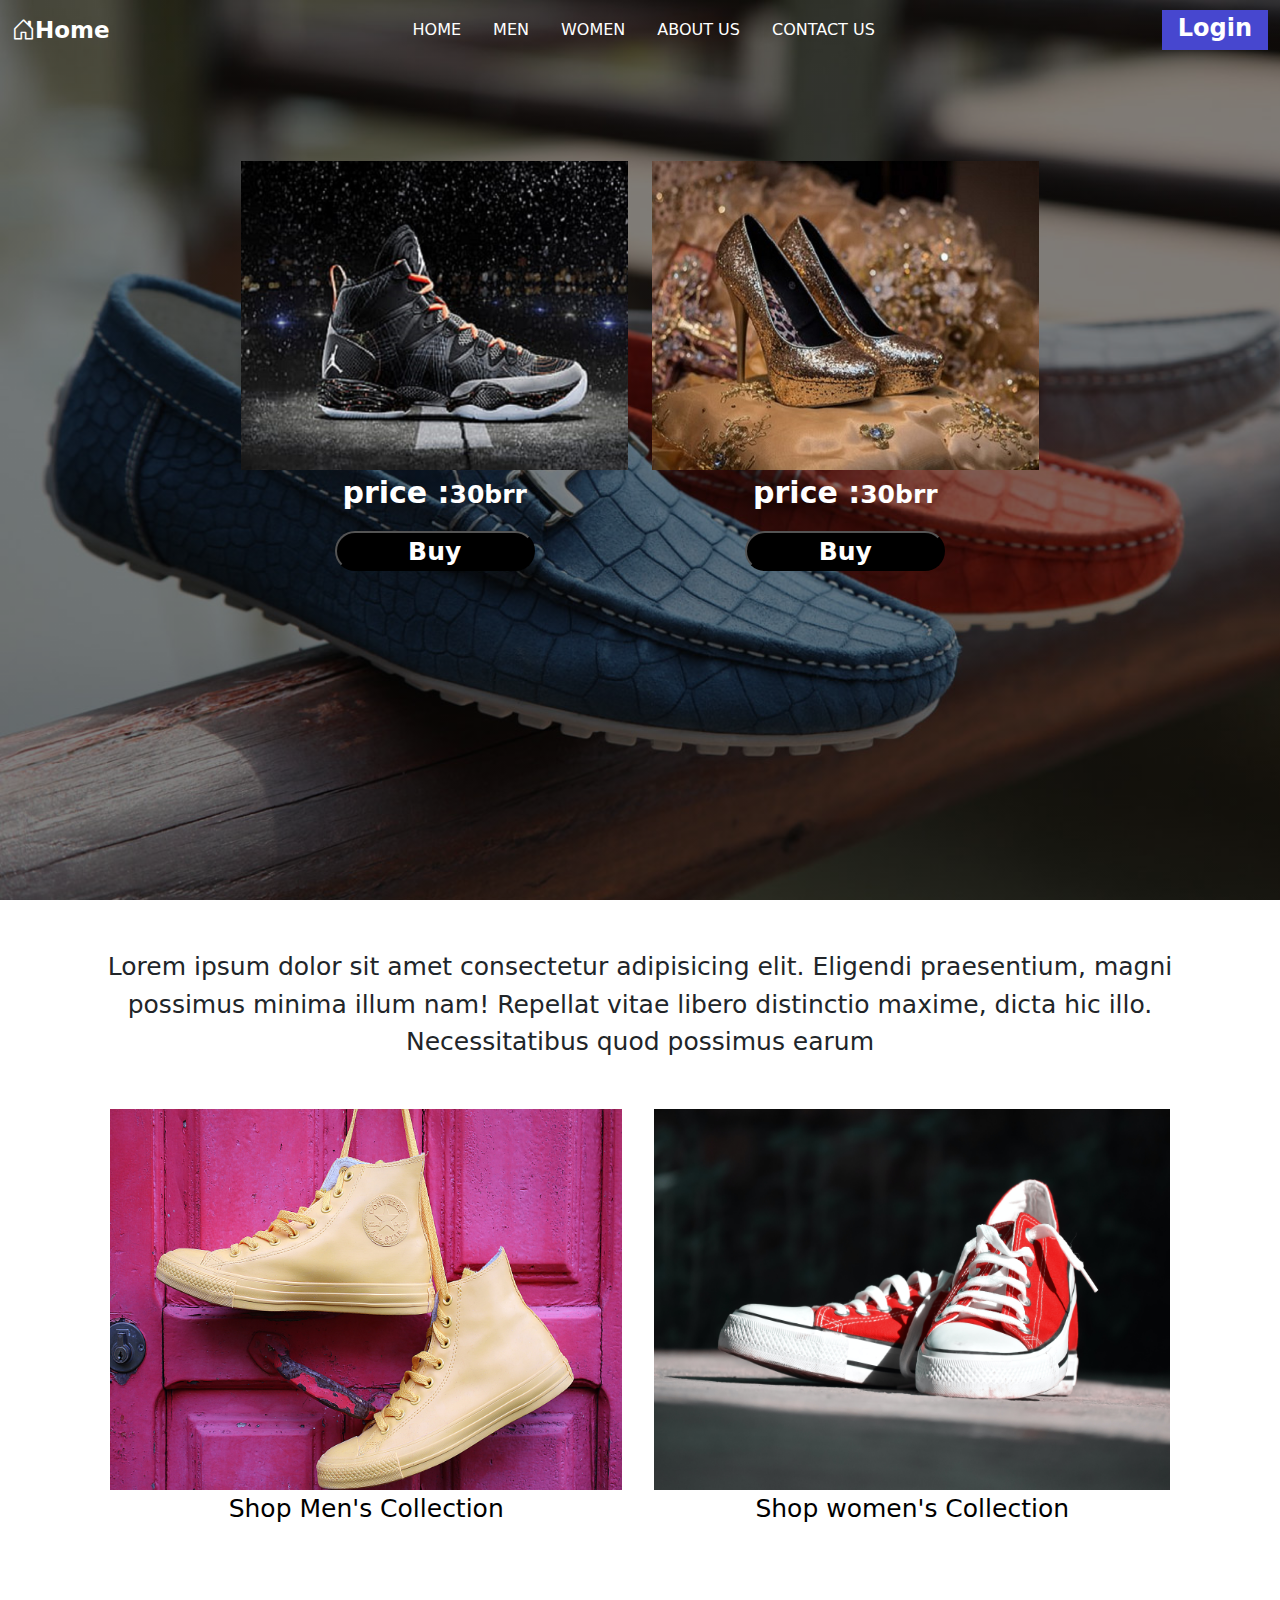
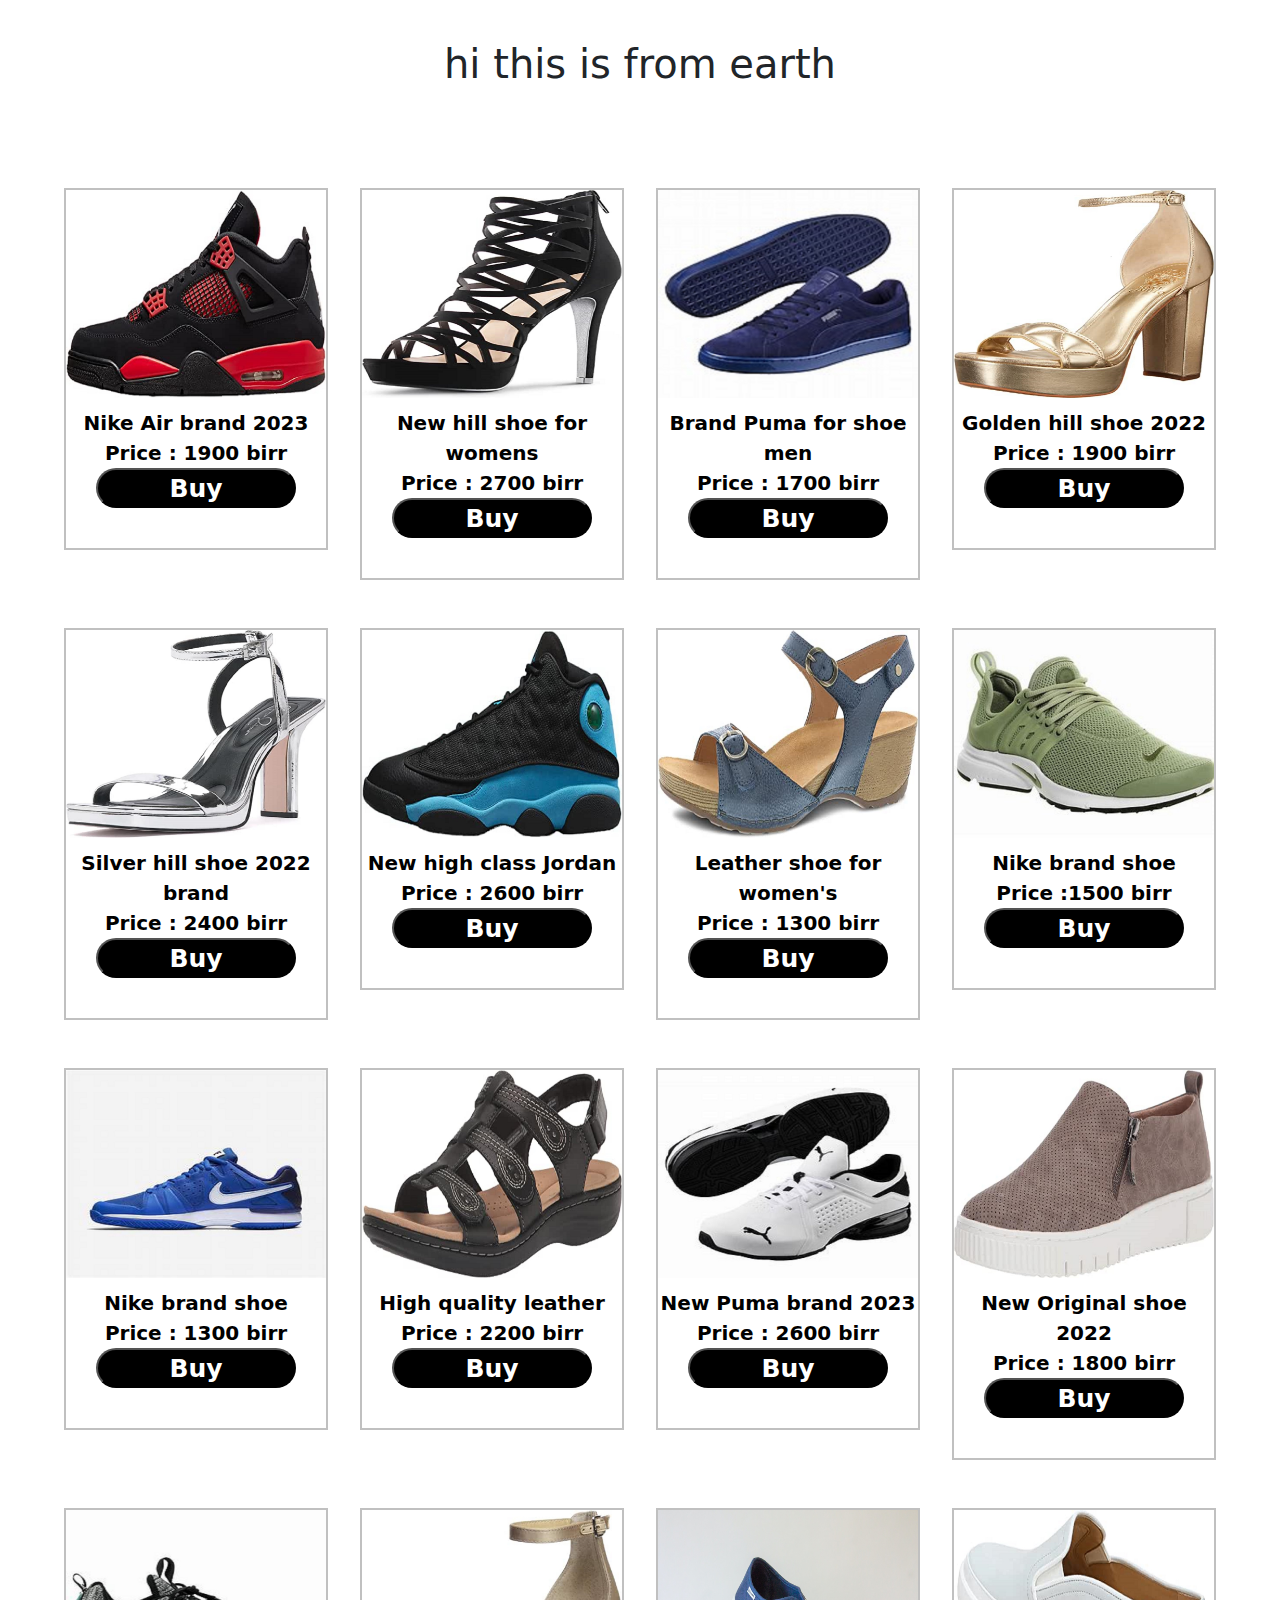
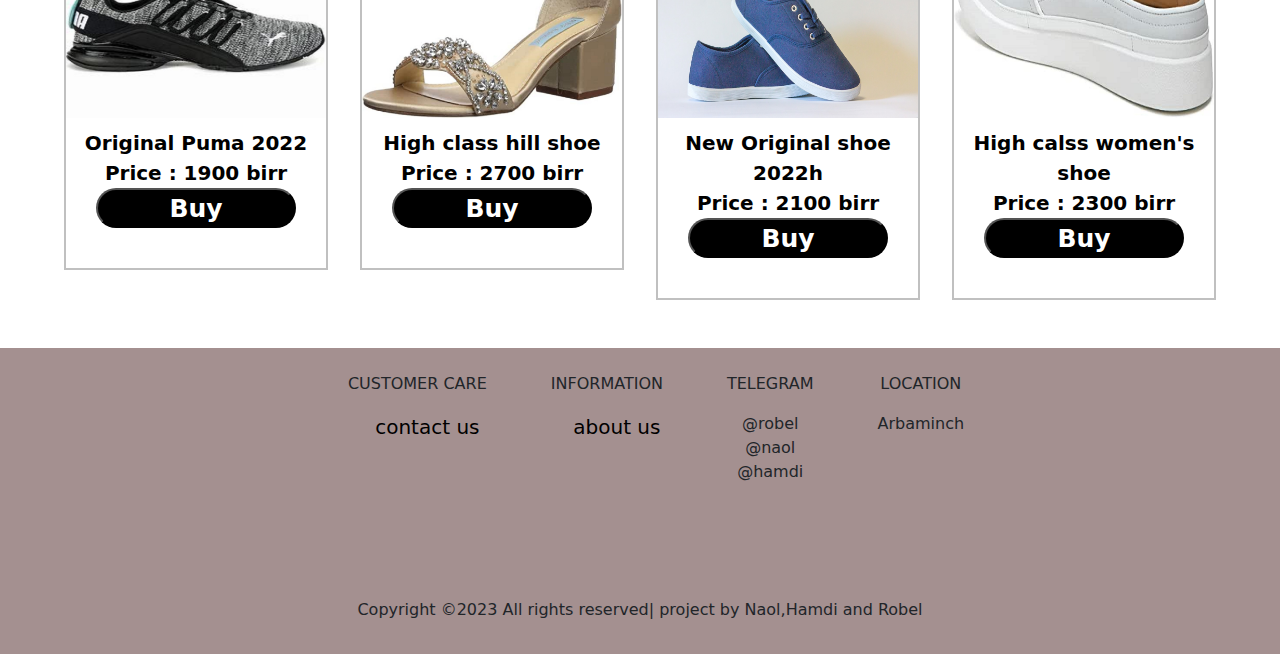
<file: index.html>
<!DOCTYPE html>
<html lang="en">

<head>
    <meta charset="UTF-8" />
    <meta http-equiv="X-UA-Compatible" content="IE=edge" />
    <meta name="viewport" content="width=device-width, initial-scale=1.0" />
    <title>shoes ecommerce</title>
    <link rel="stylesheet" href="css/bootstrap.css" />

    <link rel="stylesheet" href="https://cdn.jsdelivr.net/npm/bootstrap-icons@1.10.5/font/bootstrap-icons.css" />
    <link rel="stylesheet" href="css/style.css" />
</head>

<body>
    <section class="canva">
        <nav class="navbar navbar-expand-lg">
            <div class="container-fluid">
                <a class="navbar-brand" href="#"><i class="bi bi-house-door"></i>Home</a
          >

          <button
            class="navbar-toggler"
            href="#offcanvasExample"
            role="button"
            data-bs-toggle="offcanvas"
            aria-controls="offcanvasExample"
          >
            <span class="navbar-toggler-icon cc"
              ><i class="bi bi-list"></i
            ></span>
          </button>
          <div
            class="offcanvas offcanvas-start"
            tabindex="-1"
            id="offcanvasExample"
            aria-labelledby="offcanvasExampleLabel"
          >
            <div class="offcanvas-header">
              <a class="navbar-brand" href="#"
                ><i class="bi bi-house-door"></i>Home</a
              >
              <button
                type="button"
                class="btn-close btn-close-white"
                data-bs-dismiss="offcanvas"
                aria-label="Close"
              ></button>
            </div>
            <div class="offcanvas-body">
              <ul class="navbar-nav m-auto mb-2 mb-lg-0">
                <li class="nav-item">
                  <a class="nav-link px-3 nana" href="#">Home</a>
                </li>
                <li class="nav-item">
                    <a class="nav-link px-3 nana" href="men.html">Men</a>
                </li>
                <li class="nav-item">
                    <a class="nav-link px-3 nana" href="women.html">Women</a>
                </li>
                <li class="nav-item">
                    <a class="nav-link px-3 nana" href="#">About us</a>
                </li>
                <li class="nav-item">
                    <a class="nav-link px-3 nana" href="contact.html">Contact us</a>
                </li>
                </ul>
                <form class="d-flex">
                    <a href="form.html" class="btn1 px-3">Login</a>
                </form>
            </div>

            </div>
            </div>
        </nav>
        <div class="div-body row mx-md-4">
            <div class="col-md-4 text-center">
                <img src="image/boy bk.jpg" alt="" class="img-fluid hamdi" />
                <p class="text-center text-white robi">
                    price &#x3a;<span style="font-size: 25px">30brr</span>
                </p>
                <button class="naol">Buy</button>
            </div>
            <div class="col-md-4 text-center">
                <img src="image/back girl.jpg" alt="" class="img-fluid hamdi" />
                <p class="text-center text-white robi">
                    price &#x3a;<span style="font-size: 25px">30brr</span>
                </p>
                <button class="naol">Buy</button>
            </div>
        </div>
    </section>
    <section class="container">
        <div class="mt-5 text-center hiyu">
            <p>
                Lorem ipsum dolor sit amet consectetur adipisicing elit. Eligendi praesentium, magni possimus minima illum nam! Repellat vitae libero distinctio maxime, dicta hic illo. Necessitatibus quod possimus earum
            </p>
        </div>
        <div class="justify-content-center container mt-5 d-md-flex">
            <div class="text-center mx-md-3">
                <img src="image/pexels-lorena-martínez-2351858.jpg" alt="" class="im" />
                <a href="men.html" class="beboy">Shop Men's Collection</a>
            </div>
            <div class="text-center mx-md-3 ">
                <img src="image/pexels-mstudio-1240892.jpg" alt="" class="im" />
                <a href="women.html" class="beboy">Shop women's Collection</a>
            </div>

        </div>
    </section>
    <div class="tera">
        <h1 class="text-center">hi this is from earth</h1>
    </div>
    <section>
        <div class="d-md-flex mx-4 mx-md-5">
            <div class="mx-md-3 text-center mb-5">
                <div class="redy  ">
                    <a href="#" class="beboy">
                        <img src="image/e2.jpg" alt="" class="im " />
                        <p class="name">Nike Air brand 2023</p>
                        <p class="price">Price &#x3a; 1900 birr</p>
                    </a>

                    <button class="naol">Buy</button>
                </div>
            </div>

            <div class="mx-md-3 text-center mb-5">
                <div class="redy">
                    <a href="#" class="beboy">
                        <img src="image/eg2.jpg" alt="" class="im" />
                        <p class="name">New hill shoe for womens</p>
                        <p class="price">Price &#x3a; 2700 birr</p>
                    </a>
                    <button class="naol">Buy</button>
                </div>
            </div>
            <div class="mx-md-3 text-center mb-5">
                <div class="redy">
                    <a href="#" class="beboy">
                        <img src="image/e1.jpeg" alt="" class="im" />
                        <p class="name">Brand Puma for shoe men</p>
                        <p class="price">Price &#x3a; 1700 birr</p>
                    </a>
                    <button class="naol">Buy</button>
                </div>
            </div>
            <div class="mx-md-3 text-center mb-5">
                <div class="redy">
                    <a href="#" class="beboy">
                        <img src="image/eg1.jpg" alt="" class="im" />
                        <p class="name">Golden hill shoe 2022 </p>
                        <p class="price">Price &#x3a; 1900 birr</p>
                    </a>
                    <button class="naol">Buy</button>
                </div>
            </div>
        </div>

        <div class="d-md-flex mx-4 mx-md-5">
            <div class="mx-md-3 text-center mb-5">
                <div class="redy">
                    <a href="#" class="beboy">
                        <img src="image/eg3.jpg" alt="" class="im" />
                        <p class="name">Silver hill shoe 2022 brand</p>
                        <p class="price">Price &#x3a; 2400 birr</p>
                    </a>

                    <button class="naol">Buy</button>
                </div>
            </div>

            <div class="mx-md-3 text-center mb-5">
                <div class="redy">
                    <a href="#" class="beboy">
                        <img src="image/e3.jpg" alt="" class="im" />
                        <p class="name">New high class Jordan </p>
                        <p class="price">Price &#x3a; 2600 birr</p>
                    </a>
                    <button class="naol">Buy</button>
                </div>
            </div>
            <div class="mx-md-3 text-center mb-5">
                <div class="redy">
                    <a href="#" class="beboy">
                        <img src="image/eg4.jpg" alt="" class="im" />
                        <p class="name">Leather shoe for women's</p>
                        <p class="price">Price &#x3a; 1300 birr</p>
                    </a>
                    <button class="naol">Buy</button>
                </div>
            </div>
            <div class="mx-md-3 text-center mb-5">
                <div class="redy" class="beboy">
                    <a href="#" class="beboy">
                        <img src="image/e4.jpeg" alt="" class="im" />
                        <p class="name">Nike brand shoe</p>
                        <p class="price">Price &#x3a;1500 birr</p>
                    </a>
                    <button class="naol">Buy</button>
                </div>
            </div>
        </div>

        <div class="d-md-flex mx-4 mx-md-5">
            <div class="mx-md-3 text-center mb-5">
                <div class="redy">
                    <a href="#" class="beboy">
                        <img src="image/e5.jpeg" alt="" class="im" />
                        <p class="name">Nike brand shoe</p>
                        <p class="price">Price &#x3a; 1300 birr</p>
                    </a>

                    <button class="naol">Buy</button>
                </div>
            </div>

            <div class="mx-md-3 text-center mb-5">
                <div class="redy">
                    <a href="#" class="beboy">
                        <img src="image/eg5.jpg" alt="" class="im" />
                        <p class="name">High quality leather </p>
                        <p class="price">Price &#x3a; 2200 birr</p>
                    </a>
                    <button class="naol">Buy</button>
                </div>
            </div>
            <div class="mx-md-3 text-center mb-5">
                <div class="redy">
                    <a href="#" class="beboy">
                        <img src="image/e6.jpeg" alt="" class="im" />
                        <p class="name">New Puma brand 2023 </p>
                        <p class="price">Price &#x3a; 2600 birr</p>
                    </a>
                    <button class="naol">Buy</button>
                </div>
            </div>
            <div class="mx-md-3 text-center mb-5">
                <div class="redy">
                    <a href="#" class="beboy">
                        <img src="image/eg6.jpg" alt="" class="im" />
                        <p class="name">New Original shoe 2022</p>
                        <p class="price">Price &#x3a; 1800 birr</p>
                    </a>
                    <button class="naol">Buy</button>
                </div>
            </div>
        </div>

        <div class="d-md-flex mx-4 mx-md-5">
            <div class="mx-md-3 text-center mb-5">
                <div class="redy" class="beboy">
                    <a href="#" class="beboy">
                        <img src="image/e7.jpeg" alt="" class="im" />
                        <p class="name">Original Puma 2022</p>
                        <p class="price">Price &#x3a; 1900 birr</p>
                    </a>

                    <button class="naol">Buy</button>
                </div>
            </div>

            <div class="mx-md-3 text-center mb-5">
                <div class="redy">
                    <a href="#" class="beboy">
                        <img src="image/eg7.jpg" alt="" class="im" />
                        <p class="name">High class hill shoe</p>
                        <p class="price">Price &#x3a; 2700 birr</p>
                    </a>
                    <button class="naol">Buy</button>
                </div>
            </div>
            <div class="mx-md-3 text-center mb-5">
                <div class="redy">
                    <a href="#" class="beboy">
                        <img src="image/e8.jpg" alt="" class="im" />
                        <p class="name">New Original shoe 2022h</p>
                        <p class="price">Price &#x3a; 2100 birr</p>
                    </a>
                    <button class="naol">Buy</button>
                </div>
            </div>
            <div class="mx-md-3 text-center mb-5">
                <div class="redy">
                    <a href="#" class="beboy">
                        <img src="image/eg8.jpg" alt="" class="im imm" />
                        <p class="name">High calss women's shoe</p>
                        <p class="price">Price &#x3a; 2300 birr</p>
                    </a>
                    <button class="naol cc">Buy</button>
                </div>
            </div>
        </div>
    </section>
    <section>
        <div class="foot pt-4 pb-3">
            <div class="d-md-flex mx-4 mx-md-5">
                <div class="mx-md-3 text-center mb-5">
                    <div class="">
                        <ul class="bbo">
                            <li>
                                <p>CUSTOMER CARE</p>
                            </li>
                            <li>
                                <a href="#" class="text-decoration-none friti">contact us</a>
                            </li>
                        </ul>
                    </div>
                </div>

                <div class="mx-md-3 text-center mb-5">
                    <div class="">
                        <ul class="bbo">
                            <li>
                                <p>INFORMATION</p>
                            </li>
                            <li>
                                <a href="#" class="text-decoration-none friti"> about us</a>
                            </li>
                        </ul>
                    </div>
                </div>
                <div class="mx-md-3 text-center mb-5">
                    <div class="">
                        <ul class="bbo">
                            <li>
                                <p>TELEGRAM</p>
                            </li>
                            <li>@robel</li>
                            <li>@naol</li>
                            <li>@hamdi</li>
                        </ul>
                    </div>
                </div>
                <div class="mx-md-3 text-center mb-5">
                    <div class="">
                        <ul class="bbo">
                            <li>
                                <p>LOCATION</p>
                            </li>
                            <li>Arbaminch</li>
                        </ul>
                    </div>
                </div>
            </div>
            <div>
                <p class="text-center bbc">
                    Copyright &copy;2023 All rights reserved| project by Naol,Hamdi and Robel
                </p>
            </div>
        </div>
    </section>
    <script src="js/jquery-3.6.4.js"></script>
    <script src="js/bootstrap.js"></script>
    <script src="js/script.js"></script>
</body>

</html>

</html>
</file>
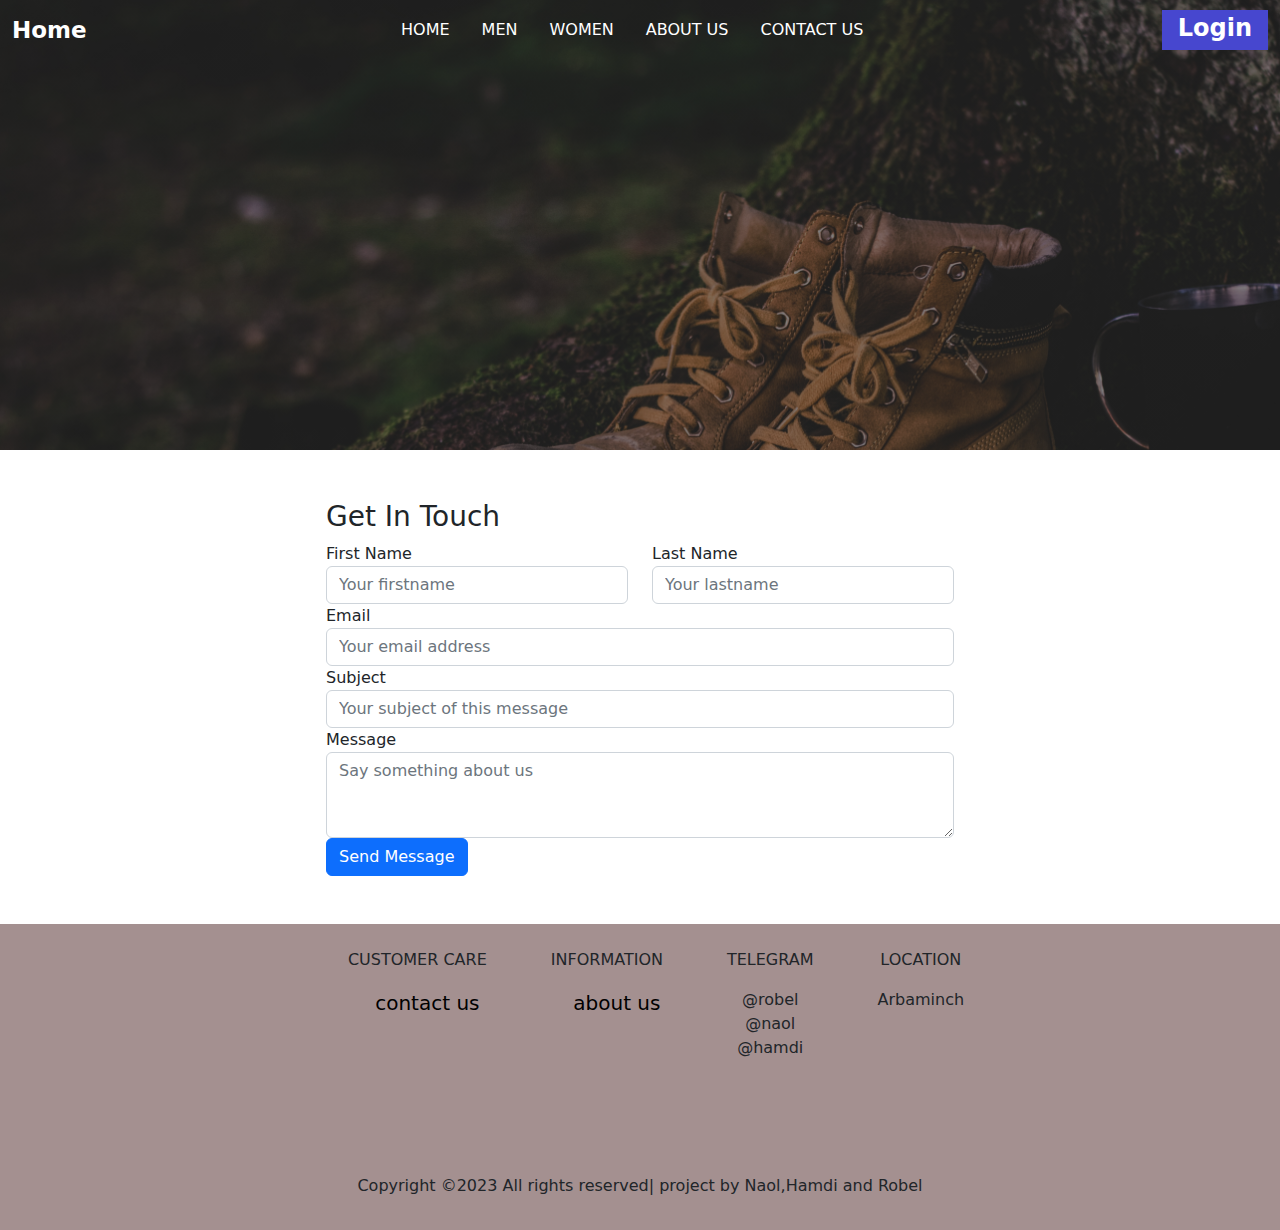
<file: contact.html>
<!DOCTYPE HTML>
<html>

<head>
    <title>shoes ecommerce</title>
    <meta charset="utf-8">
    <meta name="viewport" content="width=device-width, initial-scale=1, shrink-to-fit=no">
    <link href="https://fonts.googleapis.com/css?family=Montserrat:300,400,500,600,700" rel="stylesheet">
    <link href="https://fonts.googleapis.com/css?family=Rokkitt:100,300,400,700" rel="stylesheet">
    <link rel="stylesheet" href="css/bootstrap.css">

    <link rel="stylesheet" href="css/style.css">
    <link rel="stylesheet" href="css/contact.css">
</head>

<body>
    <section class="canva">
        <nav class="navbar navbar-expand-lg">
            <div class="container-fluid">
                <a class="navbar-brand" href="index.html"><i class="bi bi-house-door"></i>Home</a
          >

          <button
            class="navbar-toggler"
            href="#offcanvasExample"
            role="button"
            data-bs-toggle="offcanvas"
            aria-controls="offcanvasExample"
          >
            <span class="navbar-toggler-icon cc"
              ><i class="bi bi-list"></i
            ></span>
          </button>
          <div
            class="offcanvas offcanvas-start"
            tabindex="-1"
            id="offcanvasExample"
            aria-labelledby="offcanvasExampleLabel"
          >
            <div class="offcanvas-header">
              <a class="navbar-brand" href="index.html"
                ><i class="bi bi-house-door"></i>Home</a
              >
              <button
                type="button"
                class="btn-close btn-close-white"
                data-bs-dismiss="offcanvas"
                aria-label="Close"
              ></button>
            </div>
            <div class="offcanvas-body">
              <ul class="navbar-nav m-auto mb-2 mb-lg-0">
                <li class="nav-item">
                  <a class="nav-link px-3" href="index.html">Home</a>
                </li>
                <li class="nav-item">
                    <a class="nav-link px-3" href="men.html">Men</a>
                </li>
                <li class="nav-item">
                    <a class="nav-link px-3" href="women.html">Women</a>
                </li>
                <li class="nav-item">
                    <a class="nav-link px-3" href="#">About us</a>
                </li>
                <li class="nav-item">
                    <a class="nav-link px-3" href="contact.html">Contact us</a>
                </li>
                </ul>
                <form class="d-flex">
                    <a href="form.html" class="btn1 px-3">Login</a>
                </form>
            </div>
            </div>
            </div>
        </nav>
    </section>


    <div class="row">
        <div class="col-md-6">

            <h3>Get In Touch</h3>
            <form action="#">
                <div class="row">
                    <div class="col-md-6">
                        <div>
                            <label for="fname">First Name</label>
                            <input type="text" id="fname" class="form-control" placeholder="Your firstname">
                        </div>
                    </div>
                    <div class="col-md-6">
                        <div class="form-group">
                            <label for="lname">Last Name</label>
                            <input type="text" id="lname" class="form-control" placeholder="Your lastname">
                        </div>
                    </div>
                    <div class="w-100"></div>
                    <div class="col-sm-12">
                        <div class="form-group">
                            <label for="email">Email</label>
                            <input type="text" id="email" class="form-control" placeholder="Your email address">
                        </div>
                    </div>
                    <div class="w-100"></div>
                    <div class="col-sm-12">
                        <div class="form-group">
                            <label for="subject">Subject</label>
                            <input type="text" id="subject" class="form-control" placeholder="Your subject of this message">
                        </div>
                    </div>
                    <div class="w-100"></div>
                    <div class="col-sm-12">
                        <div class="form-group">
                            <label for="">Message</label>
                            <textarea name="message" id="message" cols="30" rows="3" class="form-control" placeholder="Say something about us"></textarea>
                        </div>
                    </div>
                    <div class="w-100"></div>
                    <div class="col-sm-12">
                        <div class="form-group">
                            <input type="submit" value="Send Message" class="btn btn-primary mb-5">
                        </div>
                    </div>
                </div>
            </form>

        </div>
        <section>
            <div class="foot pt-4 pb-3">
                <div class="d-md-flex mx-4 mx-md-5">
                    <div class="mx-md-3 text-center mb-5">
                        <div class="">
                            <ul class="bbo">
                                <li>
                                    <p>CUSTOMER CARE</p>
                                </li>
                                <li>
                                    <a href="#" class="text-decoration-none friti">contact us</a>
                                </li>
                            </ul>
                        </div>
                    </div>

                    <div class="mx-md-3 text-center mb-5">
                        <div class="">
                            <ul class="bbo">
                                <li>
                                    <p>INFORMATION</p>
                                </li>
                                <li>
                                    <a href="#" class="text-decoration-none friti"> about us</a>
                                </li>
                            </ul>
                        </div>
                    </div>
                    <div class="mx-md-3 text-center mb-5">
                        <div class="">
                            <ul class="bbo">
                                <li>
                                    <p>TELEGRAM</p>
                                </li>
                                <li>@robel</li>
                                <li>@naol</li>
                                <li>@hamdi</li>
                            </ul>
                        </div>
                    </div>
                    <div class="mx-md-3 text-center mb-5">
                        <div class="">
                            <ul class="bbo">
                                <li>
                                    <p>LOCATION</p>
                                </li>
                                <li>Arbaminch</li>
                            </ul>
                        </div>
                    </div>
                </div>
                <div>
                    <p class="text-center bbc">
                        Copyright &copy;2023 All rights reserved| project by Naol,Hamdi and Robel
                    </p>
                </div>
            </div>
        </section>



</body>

</html>
</file>
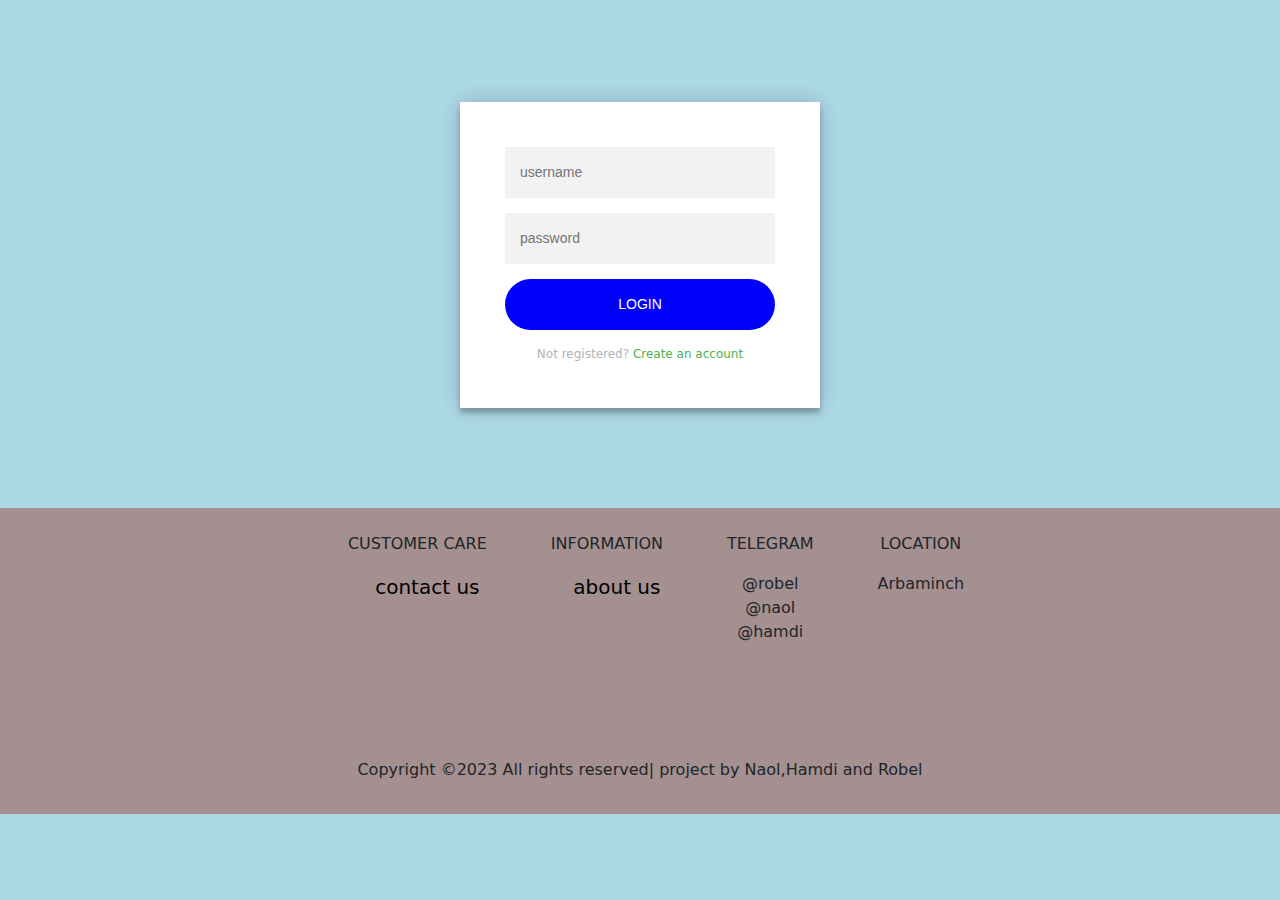
<file: form.html>
<!DOCTYPE html>
<html lang="en">
  <head>
    <meta charset="UTF-8" />
    <meta http-equiv="X-UA-Compatible" content="IE=edge" />
    <meta name="viewport" content="width=device-width, initial-scale=1.0" />
    <title>shoes ecommerce</title>
    <link rel="stylesheet" href="css/bootstrap.css" />

    <link rel="stylesheet" href="css/form.css" />
  </head>

  <body>
    <div class="login-page">
      <div class="form">
        <form class="register-form">
          <input type="text" placeholder="name" />
          <input type="password" placeholder="password" />
          <input type="text" placeholder="email address" />
          <button>create</button>
          <p class="message">Already registered? <a href="#">Sign In</a></p>
        </form>
        <form class="login-form">
          <input type="text" placeholder="username" />
          <input type="password" placeholder="password" />
          <button>login</button>
          <p class="message">
            Not registered? <a href="#">Create an account</a>
          </p>
        </form>
      </div>
    </div>

    <section>
      <div class="foot pt-4 pb-3">
        <div class="d-md-flex mx-4 mx-md-5">
          <div class="mx-md-3 text-center mb-5">
            <div class="">
              <ul class="bbo">
                <li>
                  <p>CUSTOMER CARE</p>
                </li>
                <li>
                  <a href="#" class="text-decoration-none friti">contact us</a>
                </li>
              </ul>
            </div>
          </div>

          <div class="mx-md-3 text-center mb-5">
            <div class="">
              <ul class="bbo">
                <li>
                  <p>INFORMATION</p>
                </li>
                <li>
                  <a href="#" class="text-decoration-none friti"> about us</a>
                </li>
              </ul>
            </div>
          </div>
          <div class="mx-md-3 text-center mb-5">
            <div class="">
              <ul class="bbo">
                <li>
                  <p>TELEGRAM</p>
                </li>
                <li>@robel</li>
                <li>@naol</li>
                <li>@hamdi</li>
              </ul>
            </div>
          </div>
          <div class="mx-md-3 text-center mb-5">
            <div class="">
              <ul class="bbo">
                <li>
                  <p>LOCATION</p>
                </li>
                <li>Arbaminch</li>
              </ul>
            </div>
          </div>
        </div>
        <div>
          <p class="text-center bbc">
            Copyright &copy;2023 All rights reserved| project by Naol,Hamdi and
            Robel
          </p>
        </div>
      </div>
    </section>
    <script src="js/jquery-3.6.4.js"></script>
    <script src="js/form.js"></script>
  </body>
</html>
</file>
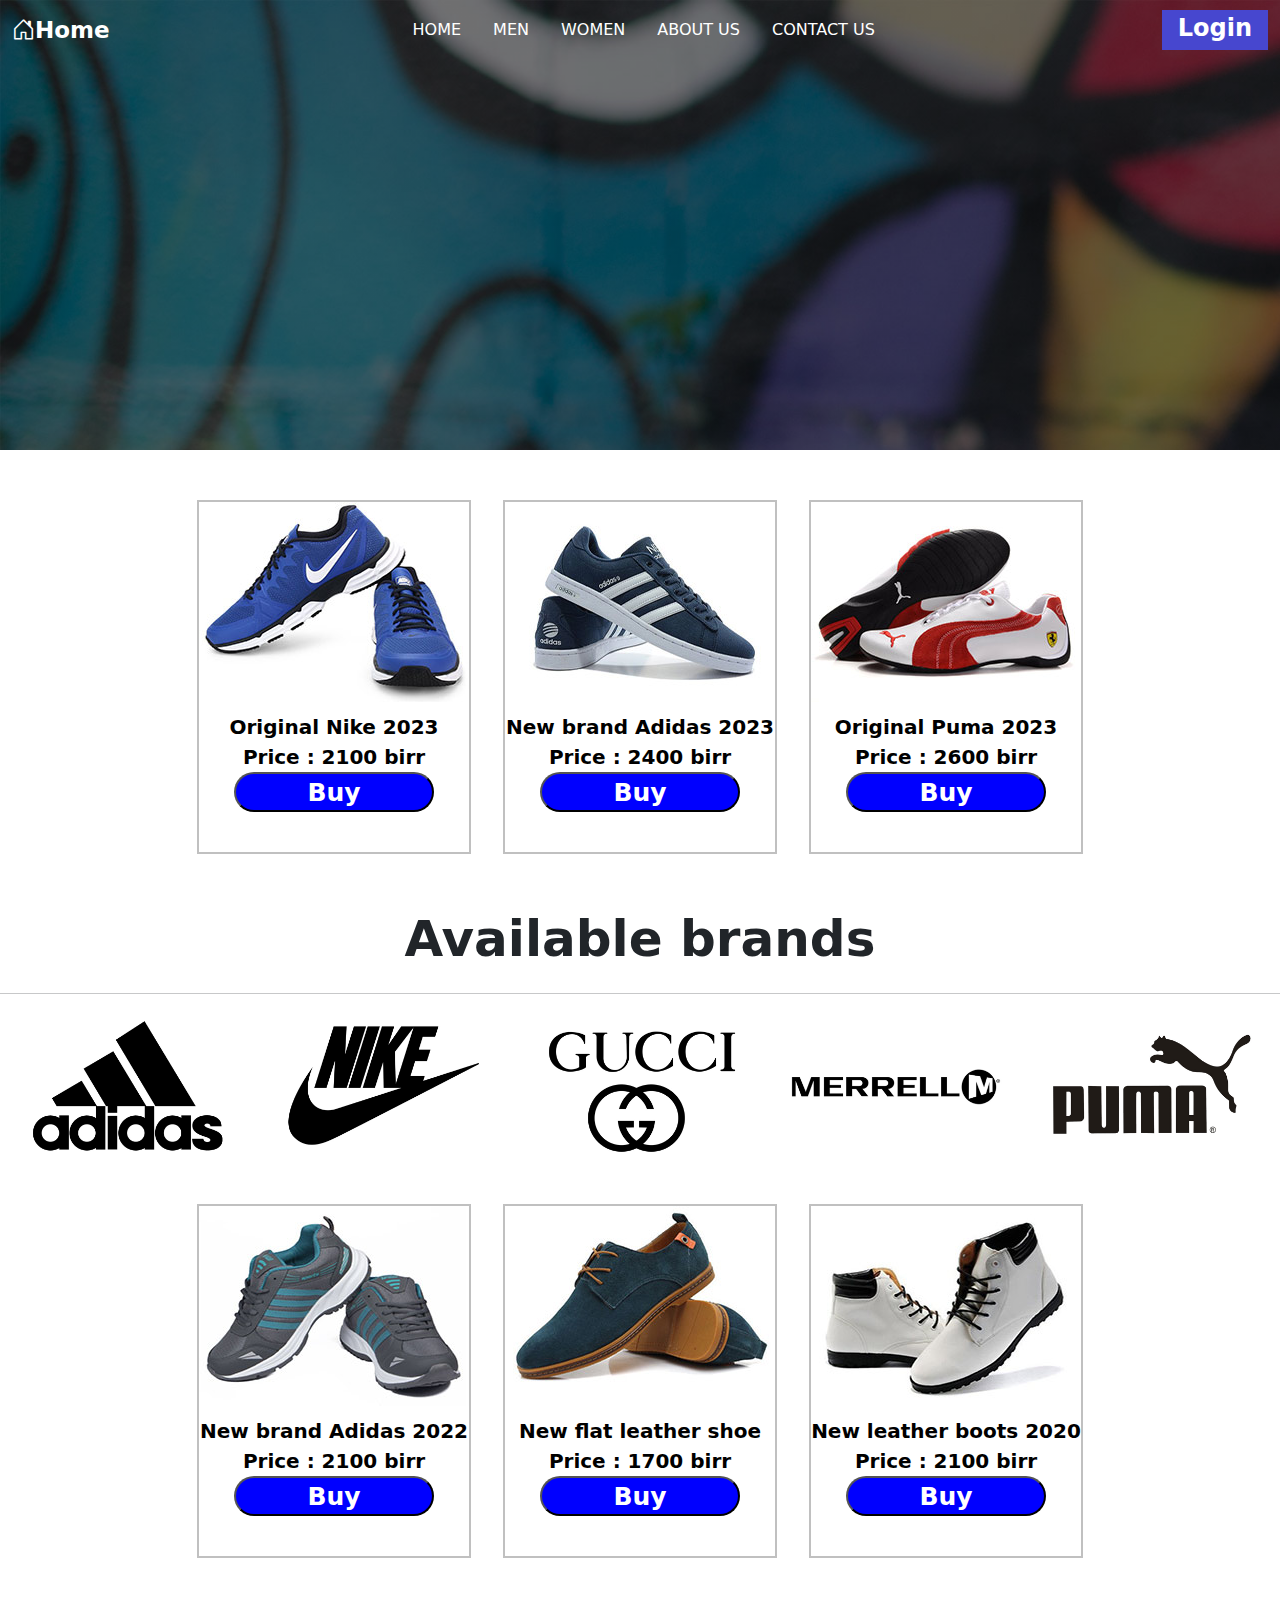
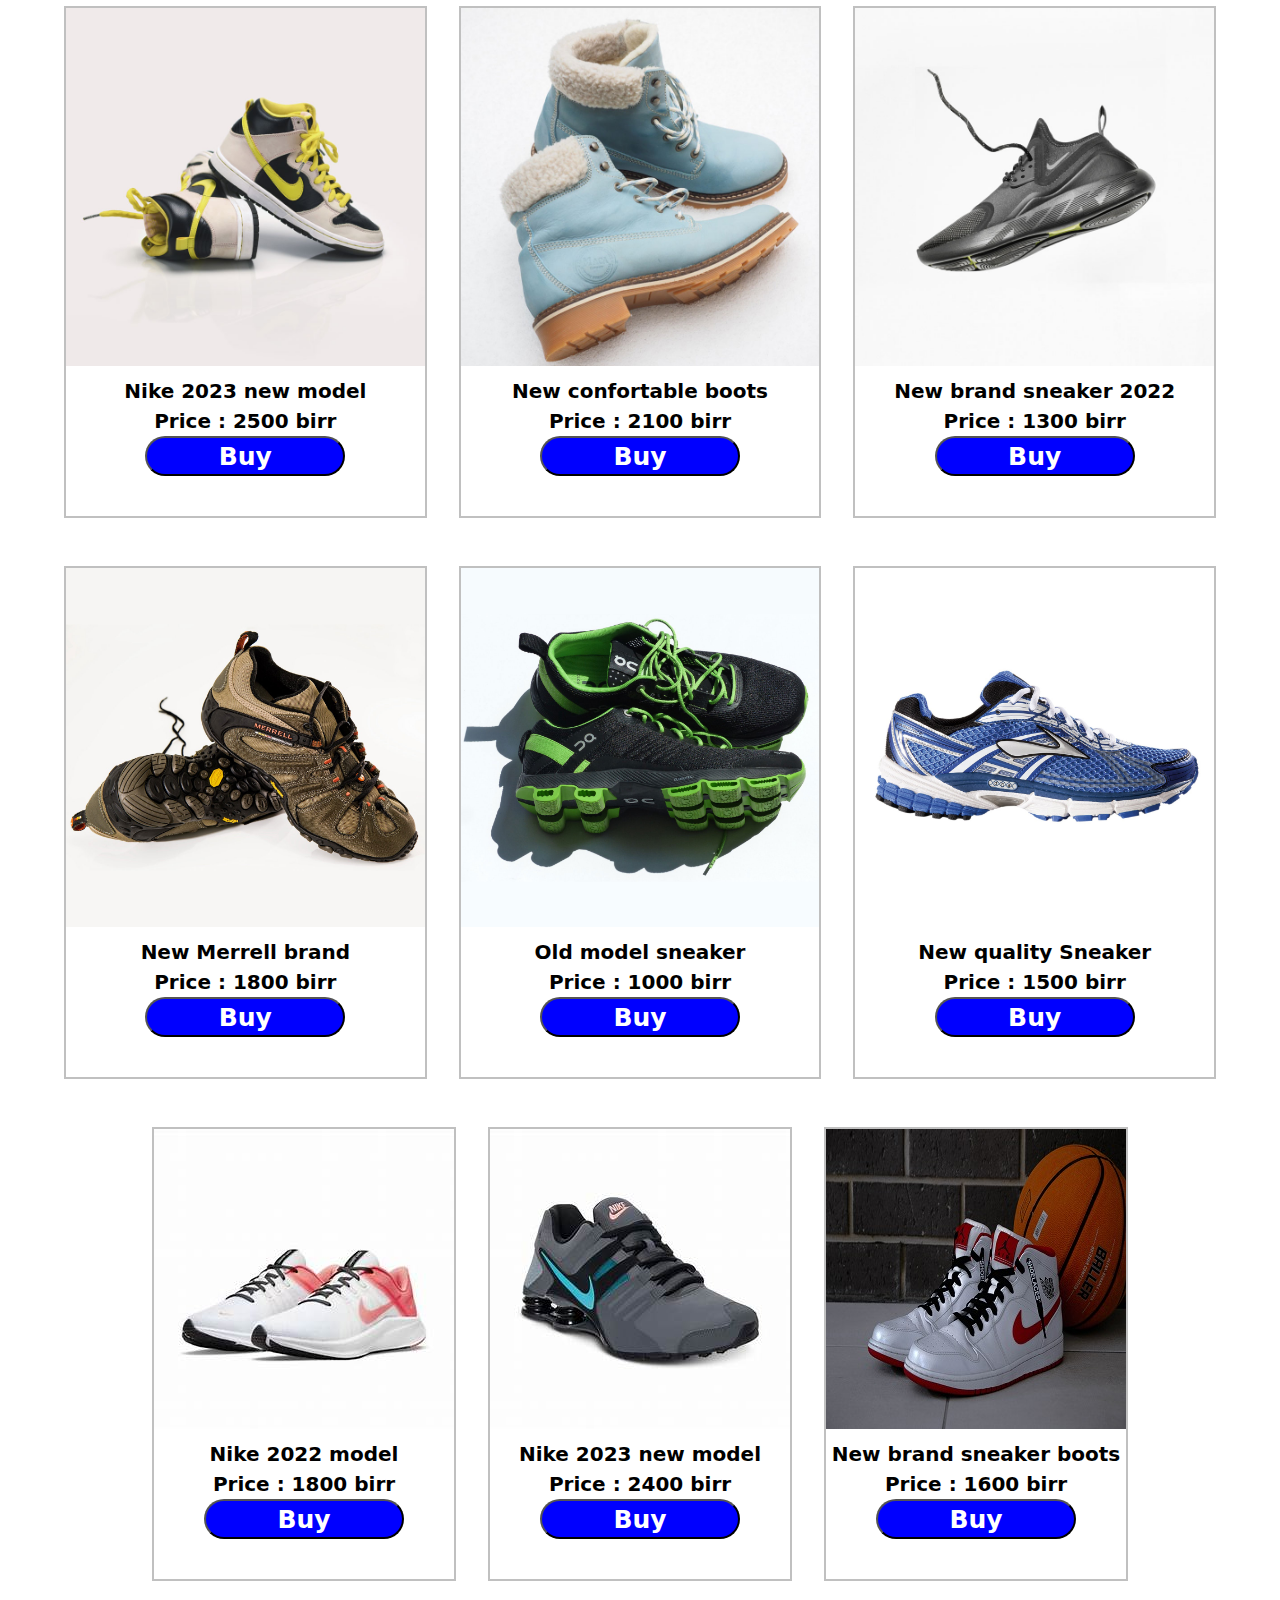
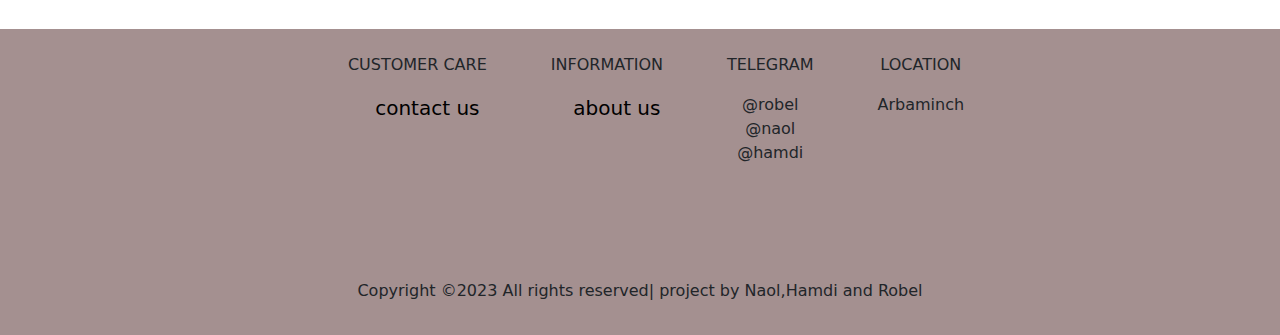
<file: men.html>
<!DOCTYPE html>
<html lang="en">
  <head>
    <meta charset="UTF-8" />
    <meta http-equiv="X-UA-Compatible" content="IE=edge" />
    <meta name="viewport" content="width=device-width, initial-scale=1.0" />
    <title>shoes ecommerce</title>
    <link rel="stylesheet" href="css/bootstrap.css" />

    <link
      rel="stylesheet"
      href="https://cdn.jsdelivr.net/npm/bootstrap-icons@1.10.5/font/bootstrap-icons.css"
    />
    <link rel="stylesheet" href="css/men.css" />
  </head>

  <body>
    <section class="canva">
      <nav class="navbar navbar-expand-lg">
        <div class="container-fluid">
          <a class="navbar-brand" href="index.html"
            ><i class="bi bi-house-door"></i>Home</a
          >

          <button
            class="navbar-toggler"
            href="#offcanvasExample"
            role="button"
            data-bs-toggle="offcanvas"
            aria-controls="offcanvasExample"
          >
            <span class="navbar-toggler-icon cc"
              ><i class="bi bi-list"></i
            ></span>
          </button>
          <div
            class="offcanvas offcanvas-start"
            tabindex="-1"
            id="offcanvasExample"
            aria-labelledby="offcanvasExampleLabel"
          >
            <div class="offcanvas-header">
              <a class="navbar-brand" href="index.html"
                ><i class="bi bi-house-door"></i>Home</a
              >
              <button
                type="button"
                class="btn-close btn-close-white"
                data-bs-dismiss="offcanvas"
                aria-label="Close"
              ></button>
            </div>
            <div class="offcanvas-body">
              <ul class="navbar-nav m-auto mb-2 mb-lg-0">
                <li class="nav-item">
                  <a class="nav-link px-3" href="index.html">Home</a>
                </li>
                <li class="nav-item">
                  <a class="nav-link px-3" href="men.html">Men</a>
                </li>
                <li class="nav-item">
                  <a class="nav-link px-3" href="women.html">Women</a>
                </li>
                <li class="nav-item">
                  <a class="nav-link px-3" href="#">About us</a>
                </li>
                <li class="nav-item">
                  <a class="nav-link px-3" href="contact.html">Contact us</a>
                </li>
              </ul>
              <form class="d-flex">
                <a href="form.html" class="btn1 px-3">Login</a>
              </form>
            </div>
          </div>
        </div>
      </nav>
    </section>

    <div class="d-md-flex mx-4 mx-md-5">
      <div class="mx-md-3 text-center mb-5">
        <div class="redy">
          <a href="#" class="beboy">
            <img src="image/6.jpg" alt="" class="im" />
            <p class="name">Original Nike 2023</p>
            <p class="price">Price &#x3a; 2100 birr</p>
          </a>
          <button class="naol">Buy</button>
        </div>
      </div>

      <div class="mx-md-3 text-center mb-5">
        <div class="redy">
          <a href="#" class="beboy">
            <img src="image/3.jpg" alt="" class="im" />
            <p class="name">New brand Adidas 2023</p>
            <p class="price">Price &#x3a; 2400 birr</p>
          </a>
          <button class="naol">Buy</button>
        </div>
      </div>
      <div class="mx-md-3 text-center mb-5">
        <div class="redy">
          <a href="#" class="beboy">
            <img src="image/4.jpg" alt="" class="im" />
            <p class="name">Original Puma 2023</p>
            <p class="price">Price &#x3a; 2600 birr</p>
          </a>
          <button class="naol">Buy</button>
        </div>
      </div>
    </div>
    <section>
      <p class="text-center brandav">Available brands</p>
      <hr />
      <div class="d-md-flex mb-4">
        <div class="mb-3">
          <img src="image/brand-1.jpg" alt="" class="im" />
        </div>
        <div class="mb-3">
          <img src="image/brand-2.jpg" alt="" class="im" />
        </div>
        <div class="mb-3">
          <img src="image/brand-3.jpg" alt="" class="im" />
        </div>
        <div class="mb-3">
          <img src="image/brand-4.jpg" alt="" class="im" />
        </div>
        <div class="mb-3">
          <img src="image/brand-5.jpg" alt="" class="im" />
        </div>
      </div>
    </section>
    <div class="d-md-flex mx-4 mx-md-5">
      <div class="mx-md-3 text-center mb-5">
        <div class="redy">
          <a href="#" class="beboy">
            <img src="image/1.jpg" alt="" class="im" />
            <p class="name">New brand Adidas 2022</p>
            <p class="price">Price &#x3a; 2100 birr</p>
          </a>
          <button class="naol">Buy</button>
        </div>
      </div>

      <div class="mx-md-3 text-center mb-5">
        <div class="redy">
          <a href="#" class="beboy">
            <img src="image/5.jpg" alt="" class="im" />
            <p class="name">New flat leather shoe</p>
            <p class="price">Price &#x3a; 1700 birr</p>
          </a>
          <button class="naol">Buy</button>
        </div>
      </div>
      <div class="mx-md-3 text-center mb-5">
        <div class="redy">
          <a href="#" class="beboy">
            <img src="image/2.jpg" alt="" class="im" />
            <p class="name">New leather boots 2020</p>
            <p class="price">Price &#x3a; 2100 birr</p>
          </a>
          <button class="naol">Buy</button>
        </div>
      </div>
    </div>
    <div class="d-md-flex mx-4 mx-md-5">
      <div class="mx-md-3 text-center mb-5">
        <div class="redy">
          <a href="#" class="beboy">
            <img src="image/item-13.jpg" alt="" class="im" />
            <p class="name">Nike 2023 new model</p>
            <p class="price">Price &#x3a; 2500 birr</p>
          </a>
          <button class="naol">Buy</button>
        </div>
      </div>

      <div class="mx-md-3 text-center mb-5">
        <div class="redy">
          <a href="#" class="beboy">
            <img src="image/item-1.jpg" alt="" class="im" />
            <p class="name">New confortable boots</p>
            <p class="price">Price &#x3a; 2100 birr</p>
          </a>
          <button class="naol">Buy</button>
        </div>
      </div>
      <div class="mx-md-3 text-center mb-5">
        <div class="redy">
          <a href="#" class="beboy">
            <img src="image/item-12.jpg" alt="" class="im" />
            <p class="name">New brand sneaker 2022</p>
            <p class="price">Price &#x3a; 1300 birr</p>
          </a>
          <button class="naol">Buy</button>
        </div>
      </div>
    </div>

    <div class="d-md-flex mx-4 mx-md-5">
      <div class="mx-md-3 text-center mb-5">
        <div class="redy">
          <a href="#" class="beboy">
            <img src="image/item-9.jpg" alt="" class="im" />
            <p class="name">New Merrell brand</p>
            <p class="price">Price &#x3a; 1800 birr</p>
          </a>
          <button class="naol">Buy</button>
        </div>
      </div>

      <div class="mx-md-3 text-center mb-5">
        <div class="redy">
          <a href="#" class="beboy">
            <img src="image/item-6.jpg" alt="" class="im" />
            <p class="name">Old model sneaker</p>
            <p class="price">Price &#x3a; 1000 birr</p>
          </a>
          <button class="naol">Buy</button>
        </div>
      </div>
      <div class="mx-md-3 text-center mb-5">
        <div class="redy">
          <a href="#" class="beboy">
            <img src="image/item-4.jpg" alt="" class="im" />
            <p class="name">New quality Sneaker</p>
            <p class="price">Price &#x3a; 1500 birr</p>
          </a>
          <button class="naol">Buy</button>
        </div>
      </div>
    </div>
    <div class="d-md-flex mx-4 mx-md-5">
      <div class="mx-md-3 text-center mb-5">
        <div class="redy">
          <a href="#" class="beboy">
            <img src="image/OIP (7).jpeg" alt="" class="im" />
            <p class="name">Nike 2022 model</p>
            <p class="price">Price &#x3a; 1800 birr</p>
          </a>
          <button class="naol">Buy</button>
        </div>
      </div>

      <div class="mx-md-3 text-center mb-5">
        <div class="redy">
          <a href="#" class="beboy">
            <img src="image/OIP (8).jpeg" alt="" class="im" />
            <p class="name">Nike 2023 new model</p>
            <p class="price">Price &#x3a; 2400 birr</p>
          </a>
          <button class="naol">Buy</button>
        </div>
      </div>
      <div class="mx-md-3 text-center mb-5">
        <div class="redy">
          <a href="#" class="beboy">
            <img src="image/pexels-jd-danny-2385477.jpg" alt="" class="im" />
            <p class="name">New brand sneaker boots</p>
            <p class="price">Price &#x3a; 1600 birr</p>
          </a>
          <button class="naol">Buy</button>
        </div>
      </div>
    </div>

    <section>
      <div class="foot pt-4 pb-3">
        <div class="d-md-flex mx-4 mx-md-5">
          <div class="mx-md-3 text-center mb-5">
            <div class="">
              <ul class="bbo">
                <li>
                  <p>CUSTOMER CARE</p>
                </li>
                <li>
                  <a href="#" class="text-decoration-none friti">contact us</a>
                </li>
              </ul>
            </div>
          </div>

          <div class="mx-md-3 text-center mb-5">
            <div class="">
              <ul class="bbo">
                <li>
                  <p>INFORMATION</p>
                </li>
                <li>
                  <a href="#" class="text-decoration-none friti"> about us</a>
                </li>
              </ul>
            </div>
          </div>
          <div class="mx-md-3 text-center mb-5">
            <div class="">
              <ul class="bbo">
                <li>
                  <p>TELEGRAM</p>
                </li>
                <li>@robel</li>
                <li>@naol</li>
                <li>@hamdi</li>
              </ul>
            </div>
          </div>
          <div class="mx-md-3 text-center mb-5">
            <div class="">
              <ul class="bbo">
                <li>
                  <p>LOCATION</p>
                </li>
                <li>Arbaminch</li>
              </ul>
            </div>
          </div>
        </div>
        <div>
          <p class="text-center bbc">
            Copyright &copy;2023 All rights reserved| project by Naol,Hamdi and
            Robel
          </p>
        </div>
      </div>
    </section>

    <script src="js/jquery-3.6.4.js"></script>
    <script src="js/bootstrap.js"></script>
    <script src="js/script.js"></script>
  </body>
</html>
</file>
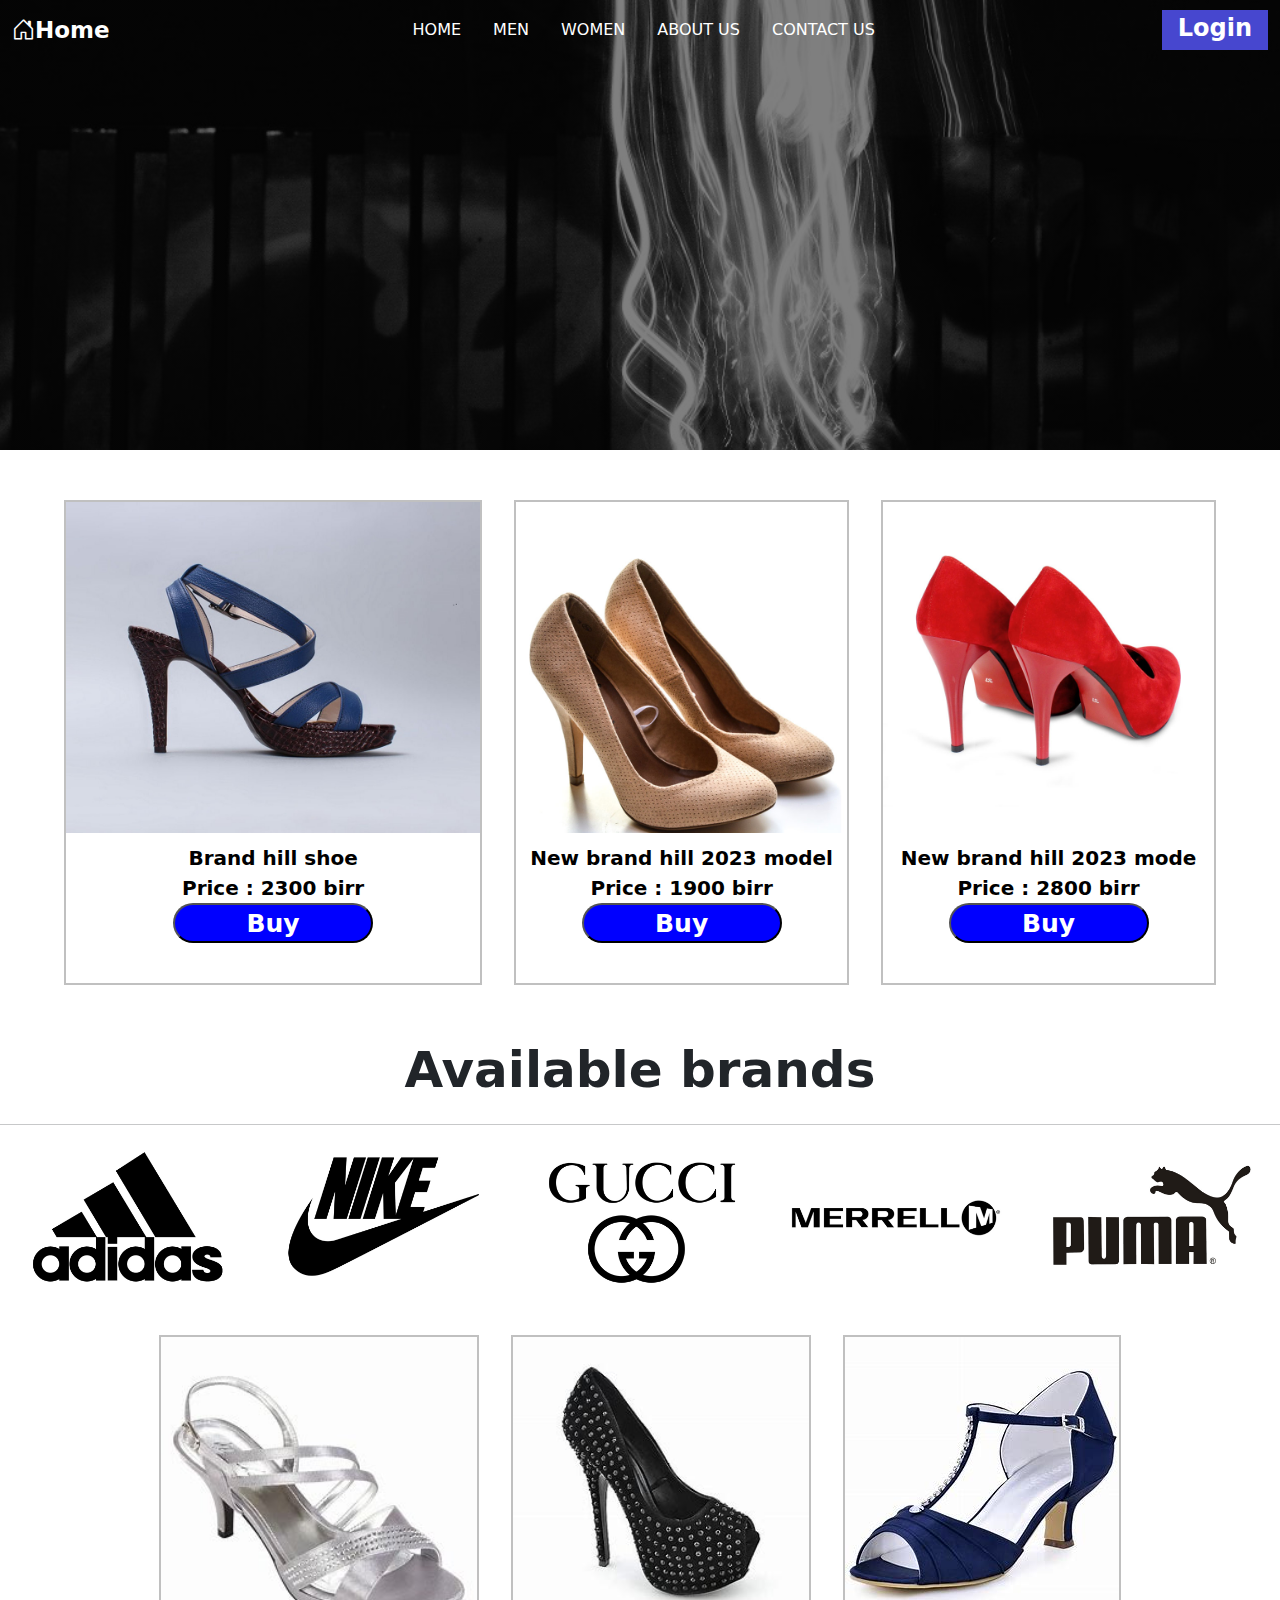
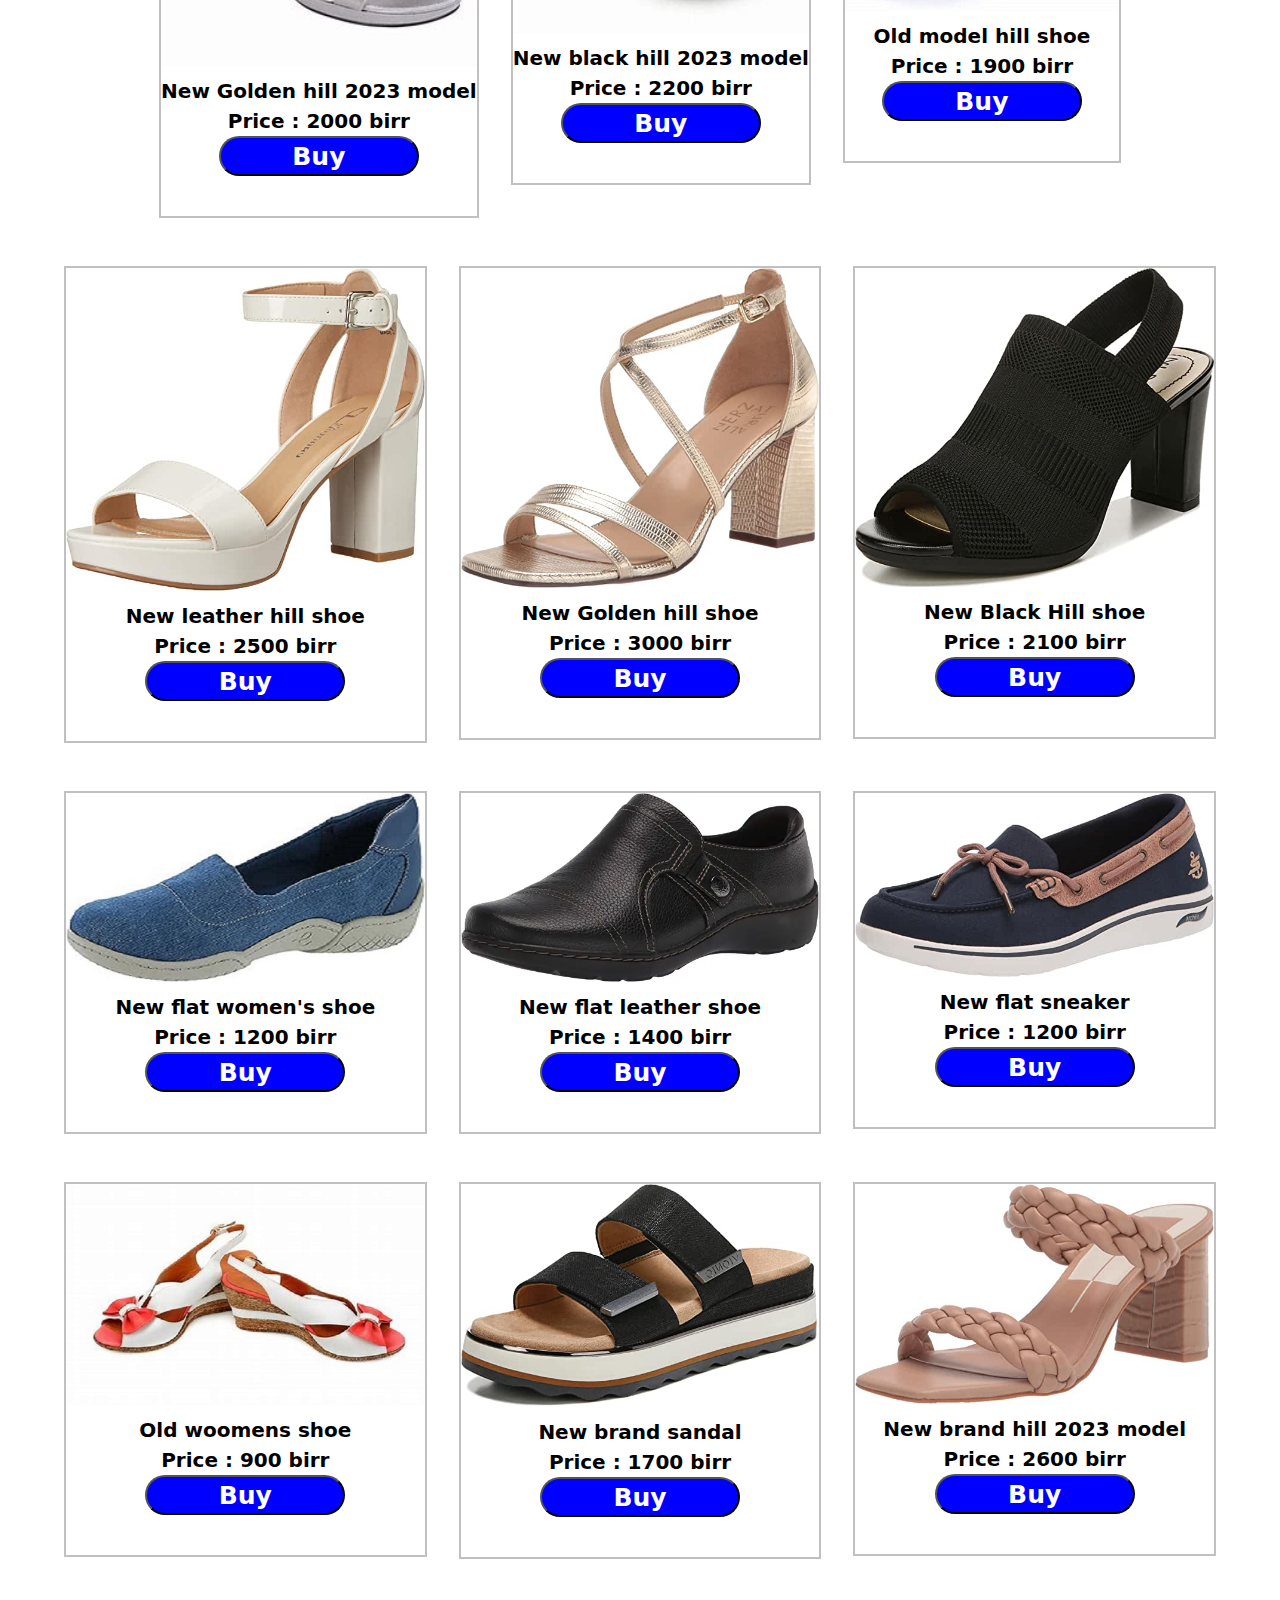
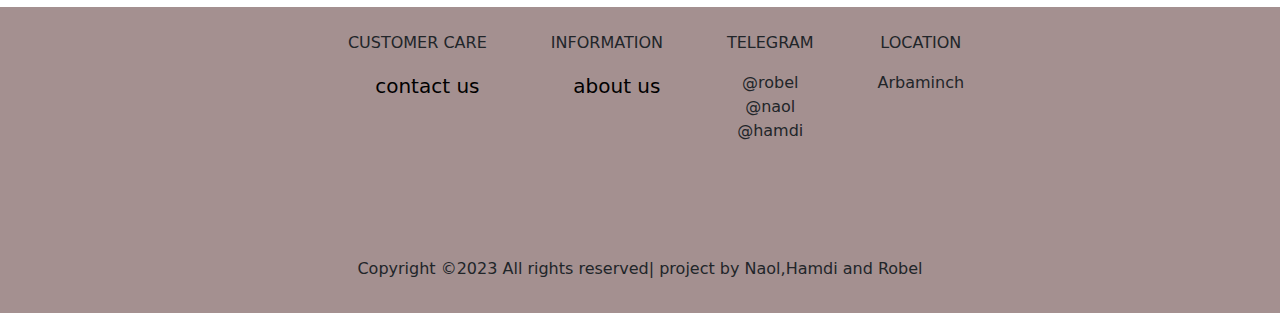
<file: women.html>
<!DOCTYPE html>
<html lang="en">
  <head>
    <meta charset="UTF-8" />
    <meta http-equiv="X-UA-Compatible" content="IE=edge" />
    <meta name="viewport" content="width=device-width, initial-scale=1.0" />
    <title>shoes ecommerce</title>
    <link rel="stylesheet" href="css/bootstrap.css" />

    <link
      rel="stylesheet"
      href="https://cdn.jsdelivr.net/npm/bootstrap-icons@1.10.5/font/bootstrap-icons.css"
    />
    <link rel="stylesheet" href="css/women.css" />
  </head>

  <body>
    <section class="canva">
      <nav class="navbar navbar-expand-lg">
        <div class="container-fluid">
          <a class="navbar-brand" href="index.html"
            ><i class="bi bi-house-door"></i>Home</a
          >

          <button
            class="navbar-toggler"
            href="#offcanvasExample"
            role="button"
            data-bs-toggle="offcanvas"
            aria-controls="offcanvasExample"
          >
            <span class="navbar-toggler-icon cc"
              ><i class="bi bi-list"></i
            ></span>
          </button>
          <div
            class="offcanvas offcanvas-start"
            tabindex="-1"
            id="offcanvasExample"
            aria-labelledby="offcanvasExampleLabel"
          >
            <div class="offcanvas-header">
              <a class="navbar-brand" href="index.html"
                ><i class="bi bi-house-door"></i>Home</a
              >
              <button
                type="button"
                class="btn-close btn-close-white"
                data-bs-dismiss="offcanvas"
                aria-label="Close"
              ></button>
            </div>
            <div class="offcanvas-body">
              <ul class="navbar-nav m-auto mb-2 mb-lg-0">
                <li class="nav-item">
                  <a class="nav-link px-3" href="index.html">Home</a>
                </li>
                <li class="nav-item">
                  <a class="nav-link px-3" href="men.html">Men</a>
                </li>
                <li class="nav-item">
                  <a class="nav-link px-3" href="women.html">Women</a>
                </li>
                <li class="nav-item">
                  <a class="nav-link px-3" href="#">About us</a>
                </li>
                <li class="nav-item">
                  <a class="nav-link px-3" href="contact.html">Contact us</a>
                </li>
              </ul>
              <form class="d-flex">
                <a href="form.html" class="btn1 px-3">Login</a>
              </form>
            </div>
          </div>
        </div>
      </nav>
    </section>

    <div class="d-md-flex mx-4 mx-md-5">
      <div class="mx-md-3 text-center mb-5">
        <div class="redy">
          <a href="#" class="beboy">
            <img src="image/item-10.jpg" alt="" class="im" />
            <p class="name">Brand hill shoe</p>
            <p class="price">Price &#x3a; 2300 birr</p>
          </a>
          <button class="naol">Buy</button>
        </div>
      </div>

      <div class="mx-md-3 text-center mb-5">
        <div class="redy">
          <a href="#" class="beboy">
            <img src="image/item-2.jpg" alt="" class="im" />
            <p class="name">New brand hill 2023 model</p>
            <p class="price">Price &#x3a; 1900 birr</p>
          </a>
          <button class="naol">Buy</button>
        </div>
      </div>
      <div class="mx-md-3 text-center mb-5">
        <div class="redy">
          <a href="#" class="beboy">
            <img src="image/item-5.jpg" alt="" class="im" />
            <p class="name">New brand hill 2023 mode</p>
            <p class="price">Price &#x3a; 2800 birr</p>
          </a>
          <button class="naol">Buy</button>
        </div>
      </div>
    </div>
    <section>
      <p class="text-center brandav">Available brands</p>
      <hr />
      <div class="d-md-flex mb-4">
        <div class="mb-3">
          <img src="image/brand-1.jpg" alt="" class="im" />
        </div>
        <div class="mb-3">
          <img src="image/brand-2.jpg" alt="" class="im" />
        </div>
        <div class="mb-3">
          <img src="image/brand-3.jpg" alt="" class="im" />
        </div>
        <div class="mb-3">
          <img src="image/brand-4.jpg" alt="" class="im" />
        </div>
        <div class="mb-3">
          <img src="image/brand-5.jpg" alt="" class="im" />
        </div>
      </div>
    </section>
    <div class="d-md-flex mx-4 mx-md-5">
      <div class="mx-md-3 text-center mb-5">
        <div class="redy">
          <a href="#" class="beboy">
            <img src="image/OIP.jpeg" alt="" class="im" />
            <p class="name">New Golden hill 2023 model</p>
            <p class="price">Price &#x3a; 2000 birr</p>
          </a>
          <button class="naol">Buy</button>
        </div>
      </div>

      <div class="mx-md-3 text-center mb-5">
        <div class="redy">
          <a href="#" class="beboy">
            <img src="image/OIP (1).jpeg" alt="" class="im" />
            <p class="name">New black hill 2023 model</p>
            <p class="price">Price &#x3a; 2200 birr</p>
          </a>
          <button class="naol">Buy</button>
        </div>
      </div>
      <div class="mx-md-3 text-center mb-5">
        <div class="redy">
          <a href="#" class="beboy">
            <img src="image/OIP (2).jpeg" alt="" class="im" />
            <p class="name">Old model hill shoe</p>
            <p class="price">Price &#x3a; 1900 birr</p>
          </a>
          <button class="naol">Buy</button>
        </div>
      </div>
    </div>
    <div class="d-md-flex mx-4 mx-md-5">
      <div class="mx-md-3 text-center mb-5">
        <div class="redy">
          <a href="#" class="beboy">
            <img
              src="image/711mtszwfvL._AC_UL600_QL65_.jpg"
              alt=""
              class="im"
            />
            <p class="name">New leather hill shoe</p>
            <p class="price">Price &#x3a; 2500 birr</p>
          </a>
          <button class="naol">Buy</button>
        </div>
      </div>

      <div class="mx-md-3 text-center mb-5">
        <div class="redy">
          <a href="#" class="beboy">
            <img
              src="image/71GHEvLCm1S._AC_UL600_QL65_.jpg"
              alt=""
              class="im"
            />
            <p class="name">New Golden hill shoe</p>
            <p class="price">Price &#x3a; 3000 birr</p>
          </a>
          <button class="naol">Buy</button>
        </div>
      </div>
      <div class="mx-md-3 text-center mb-5">
        <div class="redy">
          <a href="#" class="beboy">
            <img
              src="image/71fpR-gXVwL._AC_UL600_QL65_.jpg"
              alt=""
              class="im"
            />
            <p class="name">New Black Hill shoe</p>
            <p class="price">Price &#x3a; 2100 birr</p>
          </a>
          <button class="naol">Buy</button>
        </div>
      </div>
    </div>

    <div class="d-md-flex mx-4 mx-md-5">
      <div class="mx-md-3 text-center mb-5">
        <div class="redy">
          <a href="#" class="beboy">
            <img
              src="image/61JTymTIixL._AC_UL600_QL65_.jpg"
              alt=""
              class="im"
            />
            <p class="name">New flat women's shoe</p>
            <p class="price">Price &#x3a; 1200 birr</p>
          </a>
          <button class="naol">Buy</button>
        </div>
      </div>

      <div class="mx-md-3 text-center mb-5">
        <div class="redy">
          <a href="#" class="beboy">
            <img
              src="image/71lqmdieTcL._AC_UL600_FMwebp_QL65_.webp"
              alt=""
              class="im"
            />
            <p class="name">New flat leather shoe</p>
            <p class="price">Price &#x3a; 1400 birr</p>
          </a>
          <button class="naol">Buy</button>
        </div>
      </div>
      <div class="mx-md-3 text-center mb-5">
        <div class="redy">
          <a href="#" class="beboy">
            <img
              src="image/71yJ-cXPHzS._AC_UL600_QL65_.jpg"
              alt=""
              class="im"
            />
            <p class="name">New flat sneaker</p>
            <p class="price">Price &#x3a; 1200 birr</p>
          </a>
          <button class="naol">Buy</button>
        </div>
      </div>
    </div>
    <div class="d-md-flex mx-4 mx-md-5">
      <div class="mx-md-3 text-center mb-5">
        <div class="redy">
          <a href="#" class="beboy">
            <img src="image/OIP (5).jpeg" alt="" class="im" />
            <p class="name">Old woomens shoe</p>
            <p class="price">Price &#x3a; 900 birr</p>
          </a>
          <button class="naol">Buy</button>
        </div>
      </div>

      <div class="mx-md-3 text-center mb-5">
        <div class="redy">
          <a href="#" class="beboy">
            <img
              src="image/71SAfTwKAhL._AC_UL600_QL65_.jpg"
              alt=""
              class="im"
            />
            <p class="name">New brand sandal</p>
            <p class="price">Price &#x3a; 1700 birr</p>
          </a>
          <button class="naol">Buy</button>
        </div>
      </div>
      <div class="mx-md-3 text-center mb-5">
        <div class="redy">
          <a href="#" class="beboy">
            <img
              src="image/61-bHibzDLS._AC_UL600_QL65_.jpg"
              alt=""
              class="im"
            />
            <p class="name">New brand hill 2023 model</p>
            <p class="price">Price &#x3a; 2600 birr</p>
          </a>
          <button class="naol">Buy</button>
        </div>
      </div>
    </div>

    <section>
      <div class="foot pt-4 pb-3">
        <div class="d-md-flex mx-4 mx-md-5">
          <div class="mx-md-3 text-center mb-5">
            <div class="">
              <ul class="bbo">
                <li>
                  <p>CUSTOMER CARE</p>
                </li>
                <li>
                  <a href="#" class="text-decoration-none friti">contact us</a>
                </li>
              </ul>
            </div>
          </div>

          <div class="mx-md-3 text-center mb-5">
            <div class="">
              <ul class="bbo">
                <li>
                  <p>INFORMATION</p>
                </li>
                <li>
                  <a href="#" class="text-decoration-none friti"> about us</a>
                </li>
              </ul>
            </div>
          </div>
          <div class="mx-md-3 text-center mb-5">
            <div class="">
              <ul class="bbo">
                <li>
                  <p>TELEGRAM</p>
                </li>
                <li>@robel</li>
                <li>@naol</li>
                <li>@hamdi</li>
              </ul>
            </div>
          </div>
          <div class="mx-md-3 text-center mb-5">
            <div class="">
              <ul class="bbo">
                <li>
                  <p>LOCATION</p>
                </li>
                <li>Arbaminch</li>
              </ul>
            </div>
          </div>
        </div>
        <div>
          <p class="text-center bbc">
            Copyright &copy;2023 All rights reserved| project by Naol,Hamdi and
            Robel
          </p>
        </div>
      </div>
    </section>
    <script src="js/jquery-3.6.4.js"></script>
    <script src="js/bootstrap.js"></script>
    <script src="js/script.js"></script>
  </body>
</html>
</file>
<file: css/style.css>
* {
  padding: 0;
  margin: 0;
  box-sizing: border-box;
  position: relative;
  justify-content: center;
}

.canva {
  background: linear-gradient(rgba(0, 0, 0, 0.5), rgba(0, 0, 0, 0.5)),
    url(../image/img_bg_1.jpg) no-repeat;
  background-size: cover;
  height: 100vh;
  background-attachment: fixed;
  width: 100%;
}

.nana {
  font-size: 300px;
}

.offcanvas {
  background: rgb(23, 23, 66);
}

.navbar-toggler-icon {
  font-size: 40px;
  color: white;
}

.navbar-toggler:focus {
  outline: none;
  box-shadow: none;
}

.navbar-brand {
  color: white;
  font-weight: bold;
  font-size: 23px;
}

.navbar-brand:hover {
  color: white;
}

.navbar-nav a {
  text-decoration: none;
  color: white;
  font-size: 16px;
  text-transform: uppercase;
  transition: all 0.5s;
}

.navbar-nav a:hover {
  color: rgb(235, 42, 42);
}

.btn1 {
  height: 100%;
  border: none;
  outline: none;
  color: white;
  background-color: rgb(71, 71, 207);
  font-weight: bold;
  position: relative;
  font-size: x-large;
  text-decoration: none;
}

.btn1:hover {
  height: 100%;
  background: rgba(10, 157, 170, 0.657);
  color: white;
}

.cc {
  height: 43px;
  width: 40px;
}

.div-body {
  justify-content: center !important;
}

@media (max-width: 720px) {
  .hamdi {
    margin-top: 15px !important;
  }
}

@media (min-width: 720px) {
  .hamdi {
    margin-top: 100px !important;
  }
}

.robi {
  font-size: 30px;
  font-weight: bolder;
  margin-top: 0px;
}

.naol {
  align-items: center;
  width: 200px;
  height: 40px;
  background-color: black;
  font-size: 25px;
  font-weight: bold;
  border-radius: 20px;
  color: white;
  margin-top: 0px;
}

.naol:hover {
  background-color: purple;
}

.hiyu {
  font-size: 25px;
}

.im {
  width: 100%;
  height: 100%;
}

.beboy {
  text-decoration: none;
  font-size: 25px;
  color: black;
}

.tera {
  margin-top: 150px;
  margin-bottom: 100px;
}

.name {
  font-size: 20px;
  font-weight: bold;
  margin-top: 10px;
  margin-bottom: 0px;
}

.price {
  font-size: 20px;
  font-weight: bold;
  margin-bottom: 0px;
}

.redy {
  border: 2px solid silver;
  padding-bottom: 40px;
}

.foot {
  background-color: rgb(164, 144, 144);
}

.friti {
  font-size: 20px;
  color: black;
  margin-left: 20px;
}

.friti:hover {
  text-decoration: underline;
  color: white;
}

.bbo {
  list-style-type: none;
}

.bbc {
  margin-top: 50px;
  text-align: center;
}
</file>
<file: css/contact.css>
* {
    padding: 0;
    margin: 0;
    box-sizing: border-box;
    position: relative;
    justify-content: center;
}

.canva {
    background: linear-gradient(rgba(0, 0, 0, 0.5), rgba(0, 0, 0, 0.5)), url(../image/pexels-lumn-167706.jpg) no-repeat;
    background-size: cover;
    height: 50vh;
    background-attachment: fixed;
    width: 100%;
    margin-bottom: 50px;
}

.offcanvas {
    background: rgb(23, 23, 66);
}

.navbar-toggler-icon {
    font-size: 40px;
    color: white;
}

.navbar-toggler:focus {
    outline: none;
    box-shadow: none;
}

.navbar-brand {
    color: white;
    font-weight: bold;
    font-size: 23px;
}

.navbar-brand:hover {
    color: white;
}

.navbar-nav a {
    text-decoration: none;
    color: white;
    font-size: 16px;
    text-transform: uppercase;
    transition: all 0.5s;
}

.navbar-nav a:hover {
    color: rgb(235, 42, 42);
}

.btn1 {
    height: 100%;
    border: none;
    outline: none;
    color: white;
    background-color: rgb(71, 71, 207);
    font-weight: bold;
    position: relative;
    font-size: x-large;
    text-decoration: none;
}

.btn1:hover {
    height: 100%;
    background: rgba(10, 157, 170, 0.657);
    color: white;
}

.brandav {
    font-size: 50px;
    font-weight: bold;
}

.cc {
    height: 43px;
    width: 40px;
}

.div-body {
    justify-content: center !important;
}

@media (max-width: 720px) {
    .hamdi {
        margin-top: 15px !important;
    }
}

@media (min-width: 720px) {
    .hamdi {
        margin-top: 100px !important;
    }
}

.robi {
    font-size: 30px;
    font-weight: bolder;
    margin-top: 0px;
}

.naol {
    align-items: center;
    width: 200px;
    height: 40px;
    background-color: blue;
    font-size: 25px;
    font-weight: bold;
    border-radius: 20px;
    color: white;
    margin-top: 0px;
}

.naol:hover {
    background-color: black;
}

.hiyu {
    font-size: 25px;
}

.im {
    width: 100%;
    height: 100%;
}

.beboy {
    text-decoration: none;
    font-size: 25px;
    color: black;
}

.tera {
    margin-top: 150px;
    margin-bottom: 100px;
}

.name {
    font-size: 20px;
    font-weight: bold;
    margin-top: 10px;
    margin-bottom: 0px;
}

.price {
    font-size: 20px;
    font-weight: bold;
    margin-bottom: 0px;
}

.redy {
    border: 2px solid silver;
    padding-bottom: 40px;
}

.foot {
    background-color: rgb(164, 144, 144);
}

.friti {
    font-size: 20px;
    color: black;
    margin-left: 20px;
}

.friti:hover {
    text-decoration: underline;
    color: white;
}

.bbo {
    list-style-type: none;
}

.bbc {
    margin-top: 50px;
    text-align: center;
}
</file>
<file: css/form.css>
* {
  padding: 0;
  margin: 0;
  box-sizing: border-box;
  position: relative;
  justify-content: center;
}

@import url(https://fonts.googleapis.com/css?family=Roboto:300);
.login-page {
  width: 360px;
  padding: 8% 0 0;
  margin: auto;
}

.form {
  position: relative;
  z-index: 1;
  background: #ffffff;
  max-width: 360px;
  margin: 0 auto 100px;
  padding: 45px;
  text-align: center;
  box-shadow: 0 0 20px 0 rgba(0, 0, 0, 0.2), 0 5px 5px 0 rgba(0, 0, 0, 0.24);
}

.form input {
  font-family: "Roboto", sans-serif;
  outline: 0;
  background: #f2f2f2;
  width: 100%;
  border: 0;
  margin: 0 0 15px;
  padding: 15px;
  box-sizing: border-box;
  font-size: 14px;
}

.form button {
  font-family: "Roboto", sans-serif;
  text-transform: uppercase;
  outline: 0;
  background: blue;
  width: 100%;
  border-radius: 30px;
  border: 0;
  padding: 15px;
  color: #ffffff;
  font-size: 14px;
  -webkit-transition: all 0.3 ease;
  transition: all 0.3 ease;
  cursor: pointer;
}

.form button:hover,
.form button:active,
.form button:focus {
  background: #43a047;
}

.form .message {
  margin: 15px 0 0;
  color: #b3b3b3;
  font-size: 12px;
}

.form .message a {
  color: #4caf50;
  text-decoration: none;
}

.form .register-form {
  display: none;
}

.container {
  position: relative;
  z-index: 1;
  max-width: 300px;
  margin: 0 auto;
}

.container:before,
.container:after {
  content: "";
  display: block;
  clear: both;
}

.container .info {
  margin: 50px auto;
  text-align: center;
}

.container .info h1 {
  margin: 0 0 15px;
  padding: 0;
  font-size: 36px;
  font-weight: 300;
  color: #1a1a1a;
}

.container .info span {
  color: #4d4d4d;
  font-size: 12px;
}

.container .info span a {
  color: #000000;
  text-decoration: none;
}

.container .info span .fa {
  color: #ef3b3a;
}

body {
  background-color: lightblue;
}

.foot {
  background-color: rgb(164, 144, 144);
}

.friti {
  font-size: 20px;
  color: black;
  margin-left: 20px;
}

.friti:hover {
  text-decoration: underline;
  color: white;
}

.bbo {
  list-style-type: none;
}

.bbc {
  margin-top: 50px;
  text-align: center;
}
</file>
<file: css/men.css>
* {
  padding: 0;
  margin: 0;
  box-sizing: border-box;
  position: relative;
  justify-content: center;
}

.canva {
  background: linear-gradient(rgba(0, 0, 0, 0.5), rgba(0, 0, 0, 0.5)),
    url(../image/cover-img-1.jpg) no-repeat;
  background-size: cover;
  height: 50vh;
  background-attachment: fixed;
  width: 100%;
  margin-bottom: 50px;
}

.offcanvas {
  background: rgb(23, 23, 66);
}

.navbar-toggler-icon {
  font-size: 40px;
  color: white;
}

.navbar-toggler:focus {
  outline: none;
  box-shadow: none;
}

.navbar-brand {
  color: white;
  font-weight: bold;
  font-size: 23px;
}

.navbar-brand:hover {
  color: white;
}

.navbar-nav a {
  text-decoration: none;
  color: white;
  font-size: 16px;
  text-transform: uppercase;
  transition: all 0.5s;
}

.navbar-nav a:hover {
  color: rgb(235, 42, 42);
}

.btn1 {
  height: 100%;
  border: none;
  outline: none;
  color: white;
  background-color: rgb(71, 71, 207);
  font-weight: bold;
  position: relative;
  font-size: x-large;
  text-decoration: none;
}

.btn1:hover {
  height: 100%;
  background: rgba(10, 157, 170, 0.657);
  color: white;
}

.brandav {
  font-size: 50px;
  font-weight: bold;
}

.cc {
  height: 43px;
  width: 40px;
}

.div-body {
  justify-content: center !important;
}

@media (max-width: 720px) {
  .hamdi {
    margin-top: 15px !important;
  }
}

@media (min-width: 720px) {
  .hamdi {
    margin-top: 100px !important;
  }
}

.robi {
  font-size: 30px;
  font-weight: bolder;
  margin-top: 0px;
}

.naol {
  align-items: center;
  width: 200px;
  height: 40px;
  background-color: blue;
  font-size: 25px;
  font-weight: bold;
  border-radius: 20px;
  color: white;
  margin-top: 0px;
}

.naol:hover {
  background-color: black;
}

.hiyu {
  font-size: 25px;
}

.im {
  width: 100%;
  height: 100%;
}

.beboy {
  text-decoration: none;
  font-size: 25px;
  color: black;
}

.tera {
  margin-top: 150px;
  margin-bottom: 100px;
}

.name {
  font-size: 20px;
  font-weight: bold;
  margin-top: 10px;
  margin-bottom: 0px;
}

.price {
  font-size: 20px;
  font-weight: bold;
  margin-bottom: 0px;
}

.redy {
  border: 2px solid silver;
  padding-bottom: 40px;
}

.foot {
  background-color: rgb(164, 144, 144);
}

.friti {
  font-size: 20px;
  color: black;
  margin-left: 20px;
}

.friti:hover {
  text-decoration: underline;
  color: white;
}

.bbo {
  list-style-type: none;
}

.bbc {
  margin-top: 50px;
  text-align: center;
}
</file>
<file: css/women.css>
* {
  padding: 0;
  margin: 0;
  box-sizing: border-box;
  position: relative;
  justify-content: center;
}

.canva {
  background: linear-gradient(rgba(0, 0, 0, 0.5), rgba(0, 0, 0, 0.5)),
    url(../image/pexels-shane-aldendorff-1302320.jpg) no-repeat;
  background-size: cover;
  height: 50vh;
  background-attachment: fixed;
  width: 100%;
  margin-bottom: 50px;
}

.offcanvas {
  background: rgb(23, 23, 66);
}

.navbar-toggler-icon {
  font-size: 40px;
  color: white;
}

.navbar-toggler:focus {
  outline: none;
  box-shadow: none;
}

.navbar-brand {
  color: white;
  font-weight: bold;
  font-size: 23px;
}

.navbar-brand:hover {
  color: white;
}

.navbar-nav a {
  text-decoration: none;
  color: white;
  font-size: 16px;
  text-transform: uppercase;
  transition: all 0.5s;
}

.navbar-nav a:hover {
  color: rgb(235, 42, 42);
}

.btn1 {
  height: 100%;
  border: none;
  outline: none;
  color: white;
  background-color: rgb(71, 71, 207);
  font-weight: bold;
  position: relative;
  font-size: x-large;
  text-decoration: none;
}

.btn1:hover {
  height: 100%;
  background: rgba(10, 157, 170, 0.657);
  color: white;
}

.brandav {
  font-size: 50px;
  font-weight: bold;
}

.cc {
  height: 43px;
  width: 40px;
}

.div-body {
  justify-content: center !important;
}

@media (max-width: 720px) {
  .hamdi {
    margin-top: 15px !important;
  }
}

@media (min-width: 720px) {
  .hamdi {
    margin-top: 100px !important;
  }
}

.robi {
  font-size: 30px;
  font-weight: bolder;
  margin-top: 0px;
}

.naol {
  align-items: center;
  width: 200px;
  height: 40px;
  background-color: blue;
  font-size: 25px;
  font-weight: bold;
  border-radius: 20px;
  color: white;
  margin-top: 0px;
}

.naol:hover {
  background-color: black;
}

.hiyu {
  font-size: 25px;
}

.im {
  width: 100%;
  height: 100%;
}

.beboy {
  text-decoration: none;
  font-size: 25px;
  color: black;
}

.tera {
  margin-top: 150px;
  margin-bottom: 100px;
}

.name {
  font-size: 20px;
  font-weight: bold;
  margin-top: 10px;
  margin-bottom: 0px;
}

.price {
  font-size: 20px;
  font-weight: bold;
  margin-bottom: 0px;
}

.redy {
  border: 2px solid silver;
  padding-bottom: 40px;
}

.foot {
  background-color: rgb(164, 144, 144);
}

.friti {
  font-size: 20px;
  color: black;
  margin-left: 20px;
}

.friti:hover {
  text-decoration: underline;
  color: white;
}

.bbo {
  list-style-type: none;
}

.bbc {
  margin-top: 50px;
  text-align: center;
}
</file>
